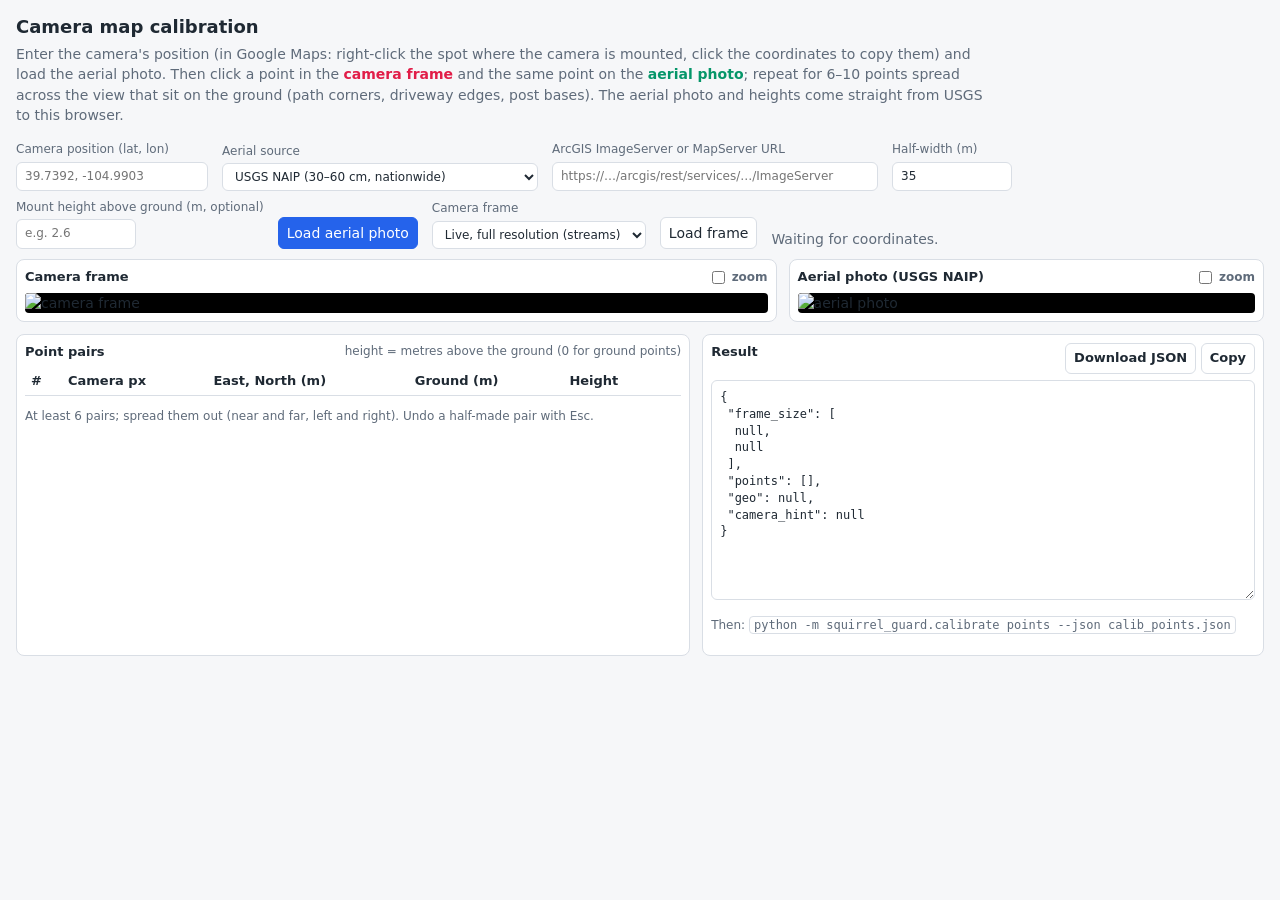
<file: deploy/recorder/replay/calib.html>
<!doctype html>
<html lang="en">
<head>
<meta charset="utf-8">
<meta name="viewport" content="width=device-width, initial-scale=1">
<title>Camera Map Calibration</title>
<!--
  Camera calibration from an aerial photo: pair points in the camera frame with the same points on USGS NAIP
  orthoimagery (public domain, ~30 cm/px, fetched by THIS browser straight from imagery.nationalmap.gov; the
  coordinates you type never go to the camera system). Ground heights come from USGS 3DEP (1 m) the same way.
  Output: points JSON for `python -m squirrel_guard.calibrate points --json FILE` (world = local east/north/up
  metres around the coordinates you enter; put those on the camera's position).
-->
<style>
  :root {
    --bg: #f6f7f9; --panel: #ffffff; --text: #1f2933; --muted: #5f6b7a; --line: #d9dee5; --accent: #2563eb;
    --cam: #e11d48; --map: #059669; --warn: #b45309;
  }
  @media (prefers-color-scheme: dark) {
    :root:not([data-theme="light"]) { --bg: #12161c; --panel: #1b2129; --text: #e5e9ef; --muted: #9aa5b4; --line: #2c3540;
      --accent: #60a5fa; --cam: #fb7185; --map: #34d399; --warn: #fbbf24; }
  }
  :root[data-theme="dark"] { --bg: #12161c; --panel: #1b2129; --text: #e5e9ef; --muted: #9aa5b4; --line: #2c3540;
    --accent: #60a5fa; --cam: #fb7185; --map: #34d399; --warn: #fbbf24; }
  * { box-sizing: border-box; }
  body { margin: 0; background: var(--bg); color: var(--text); font: 14px/1.45 system-ui, -apple-system, "Segoe UI", sans-serif; }
  header { padding: 14px 16px 6px; }
  h1 { font-size: 18px; margin: 0 0 4px; }
  p.lead { margin: 0; color: var(--muted); max-width: 980px; }
  .bar { display: flex; flex-wrap: wrap; gap: 8px 14px; align-items: end; padding: 10px 16px; }
  label { display: flex; flex-direction: column; font-size: 12px; color: var(--muted); gap: 3px; }
  input, select, button { font: inherit; color: var(--text); background: var(--panel); border: 1px solid var(--line); border-radius: 6px; padding: 5px 8px; }
  input[type=number] { width: 120px; }
  button { cursor: pointer; }
  button.primary { background: var(--accent); color: #fff; border-color: var(--accent); }
  .panes { display: grid; grid-template-columns: 1.6fr 1fr; gap: 12px; padding: 0 16px; }
  @media (max-width: 900px) { .panes { grid-template-columns: 1fr; } }
  .pane { background: var(--panel); border: 1px solid var(--line); border-radius: 8px; padding: 8px; min-width: 0; }
  .pane h2 { font-size: 13px; margin: 0 0 6px; display: flex; justify-content: space-between; gap: 8px; }
  .stage { position: relative; overflow: auto; max-height: 70vh; border-radius: 4px; background: #000; }
  .stage img { display: block; width: 100%; height: auto; cursor: crosshair; user-select: none; -webkit-user-drag: none; }
  .stage.zoom img { width: 200%; }
  .mk { position: absolute; transform: translate(-50%, -50%); width: 18px; height: 18px; border-radius: 50%; border: 2px solid #fff;
        font: bold 10px/14px system-ui; text-align: center; color: #fff; pointer-events: none; box-shadow: 0 0 0 1px #0008; }
  .mk.cam { background: var(--cam); } .mk.map { background: var(--map); } .mk.pending { outline: 3px solid var(--warn); }
  .hint { color: var(--muted); font-size: 12px; font-weight: normal; }
  #status { color: var(--muted); }
  #status.warn { color: var(--warn); }
  table { border-collapse: collapse; width: 100%; font-size: 13px; }
  th, td { border-bottom: 1px solid var(--line); padding: 4px 6px; text-align: left; }
  td input { width: 70px; padding: 2px 4px; }
  .out { padding: 12px 16px 24px; display: grid; grid-template-columns: 1.2fr 1fr; gap: 12px; }
  @media (max-width: 900px) { .out { grid-template-columns: 1fr; } }
  textarea { width: 100%; height: 220px; font: 12px/1.4 ui-monospace, monospace; background: var(--panel); color: var(--text); border: 1px solid var(--line); border-radius: 6px; padding: 8px; }
  code { background: var(--panel); border: 1px solid var(--line); border-radius: 4px; padding: 1px 4px; }
</style>
</head>
<body>
<header>
  <h1>Camera map calibration</h1>
  <p class="lead">Enter the camera's position (in Google Maps: right-click the spot where the camera is mounted, click the
  coordinates to copy them) and load the aerial photo. Then click a point in the <b style="color:var(--cam)">camera frame</b>
  and the same point on the <b style="color:var(--map)">aerial photo</b>; repeat for 6&ndash;10 points spread across the view
  that sit on the ground (path corners, driveway edges, post bases). The aerial photo and heights come straight from USGS to
  this browser.</p>
</header>
<div class="bar">
  <label>Camera position (lat, lon) <input id="ll" placeholder="39.7392, -104.9903" size="24"></label>
  <label>Aerial source <select id="srcmap">
    <option value="https://imagery.nationalmap.gov/arcgis/rest/services/USGSNAIPPlus/ImageServer">USGS NAIP (30–60 cm, nationwide)</option>
    <option value="custom">County / city GIS (paste ArcGIS service URL)…</option>
  </select></label>
  <label id="customlbl" hidden>ArcGIS ImageServer or MapServer URL <input id="custom" size="46" placeholder="https://…/arcgis/rest/services/…/ImageServer"></label>
  <label>Half-width (m) <input id="rad" type="number" value="35" min="10" max="200" step="5"></label>
  <label>Mount height above ground (m, optional) <input id="mh" type="number" step="0.05" placeholder="e.g. 2.6"></label>
  <button id="loadmap" class="primary">Load aerial photo</button>
  <label>Camera frame <select id="src">
    <option value="go2rtc">Live, full resolution (streams)</option>
    <option value="portal">Live snapshot (640×360)</option>
    <option value="file">Image file…</option>
  </select></label>
  <input id="file" type="file" accept="image/*" hidden>
  <button id="loadcam">Load frame</button>
  <span id="status">Waiting for coordinates.</span>
</div>
<div class="panes">
  <section class="pane"><h2>Camera frame <span class="hint" id="camsize"></span>
    <label style="flex-direction:row;align-items:center;gap:4px"><input type="checkbox" id="zc"> zoom</label></h2>
    <div class="stage" id="camstage"><img id="camimg" alt="camera frame"></div></section>
  <section class="pane"><h2>Aerial photo (USGS NAIP) <span class="hint" id="mapinfo"></span>
    <label style="flex-direction:row;align-items:center;gap:4px"><input type="checkbox" id="zm"> zoom</label></h2>
    <div class="stage" id="mapstage"><img id="mapimg" alt="aerial photo" crossorigin="anonymous"></div></section>
</div>
<div class="out">
  <section class="pane"><h2>Point pairs <span class="hint">height = metres above the ground (0 for ground points)</span></h2>
    <table><thead><tr><th>#</th><th>Camera px</th><th>East, North (m)</th><th>Ground (m)</th><th>Height</th><th></th></tr></thead>
    <tbody id="rows"></tbody></table>
    <p class="hint">At least 6 pairs; spread them out (near and far, left and right). Undo a half-made pair with Esc.</p></section>
  <section class="pane"><h2>Result <span><button id="dl">Download JSON</button> <button id="copy">Copy</button></span></h2>
    <textarea id="json" readonly></textarea>
    <p class="hint">Then: <code>python -m squirrel_guard.calibrate points --json calib_points.json</code></p></section>
</div>
<script>
const $ = (id) => document.getElementById(id);
const R = 6378137, merc = (lat, lon) => [R * lon * Math.PI / 180, R * Math.log(Math.tan(Math.PI / 4 + lat * Math.PI / 360))];
const SIZE = 1024;
let geo = null, pairs = [], pending = null, nextId = 1;
const status = (t, warn) => { $('status').textContent = t; $('status').className = warn ? 'warn' : ''; };

function parseLL() {
  const m = $('ll').value.match(/(-?\d+(?:\.\d+)?)\s*[, ]\s*(-?\d+(?:\.\d+)?)/);
  if (!m) return null;
  const lat = +m[1], lon = +m[2];
  return Math.abs(lat) <= 90 && Math.abs(lon) <= 180 ? { lat, lon } : null;
}

async function elevation(mx, my) {
  // 3DEP identify (getSamples on this service times out); value is metres as a string, "NoData" outside coverage
  const u = 'https://elevation.nationalmap.gov/arcgis/rest/services/3DEPElevation/ImageServer/identify?geometryType=esriGeometryPoint'
    + `&geometry=${encodeURIComponent(JSON.stringify({ x: mx, y: my, spatialReference: { wkid: 3857 } }))}`
    + '&returnGeometry=false&returnCatalogItems=false&f=json';
  try {
    const v = parseFloat((await (await fetch(u)).json()).value);
    return Number.isFinite(v) ? v : null;
  } catch { return null; }
}

$('loadmap').onclick = async () => {
  const ll = parseLL();
  if (!ll) { status('Enter coordinates as "lat, lon", e.g. 39.7392, -104.9903.', true); return; }
  const r = Math.max(10, Math.min(200, +$('rad').value || 35)), k = Math.cos(ll.lat * Math.PI / 180);
  const [x0, y0] = merc(ll.lat, ll.lon), h = r / k;               // mercator half-span for r ground metres
  const bbox = [x0 - h, y0 - h, x0 + h, y0 + h];
  // any ArcGIS REST imagery: ImageServer -> /exportImage, MapServer -> /export (same bbox/size parameters)
  let base = $('srcmap').value === 'custom' ? $('custom').value.trim() : $('srcmap').value;
  base = base.replace(/\/(exportImage|export)\/?(\?.*)?$/i, '').replace(/\/$/, '').replace(/\?.*$/, '');
  if (!/^https:\/\/.+\/(ImageServer|MapServer)$/i.test(base)) { status('Paste an ArcGIS REST URL ending in /ImageServer or /MapServer.', true); return; }
  const op = /ImageServer$/i.test(base) ? 'exportImage' : 'export';
  const url = `${base}/${op}?bbox=${bbox.join(',')}&bboxSR=3857&imageSR=3857&size=${SIZE},${SIZE}&format=jpg&transparent=false&f=image`;
  status('Loading aerial photo… (USGS ground heights can take up to ~30 s each; the table fills in on its own)');
  geo = { lat: ll.lat, lon: ll.lon, x0, y0, k, r, bbox, url, elev0: null,
          source: /nationalmap\.gov/.test(base) ? 'USGS NAIP (public domain)' : base.replace(/^https:\/\//, '') + ' (check its licence)' };
  $('mapimg').onload = () => status(`Aerial photo loaded: ${2 * r} m across, shown at ${(2 * r / SIZE * 100).toFixed(0)} cm per pixel (real detail depends on the source: NAIP 30–60 cm, county imagery often 7–15 cm).`);
  $('mapimg').onerror = () => status('Aerial photo failed to load (outside the service area, the service blocks other sites, or it is down).', true);
  $('mapimg').src = url;
  $('mapinfo').textContent = `${2 * r} m across · north up`;
  geo.elev0 = await elevation(x0, y0);
  pairs.forEach(redraw); update();
};

function camURL() {
  const s = $('src').value;
  const cam = (new URLSearchParams(location.search).get('camera') || 'frontyard').replace(/[^A-Za-z0-9_-]/g, '');
  if (s === 'go2rtc') return 'https://streams.cam.example.org/api/frame.jpeg?src=' + cam + '&t=' + Date.now();
  if (s === 'portal') return 'https://cam.example.org/live.jpg?t=' + Date.now();
  return null;
}
$('srcmap').onchange = () => { $('customlbl').hidden = $('srcmap').value !== 'custom'; };
$('loadcam').onclick = () => {
  if ($('src').value === 'file') { $('file').click(); return; }
  $('camimg').src = camURL();
};
$('file').onchange = () => { const f = $('file').files[0]; if (f) $('camimg').src = URL.createObjectURL(f); };
$('camimg').onload = () => { $('camsize').textContent = `${$('camimg').naturalWidth}×${$('camimg').naturalHeight}`; update(); };
$('camimg').onerror = () => status('Camera frame failed to load (signed in? try the snapshot or an image file).', true);
$('zc').onchange = () => { $('camstage').classList.toggle('zoom', $('zc').checked); pairs.forEach(redraw); redrawPending(); };
$('zm').onchange = () => { $('mapstage').classList.toggle('zoom', $('zm').checked); pairs.forEach(redraw); };

const natural = (img, ev) => { const b = img.getBoundingClientRect();
  return [(ev.clientX - b.left) / b.width * img.naturalWidth, (ev.clientY - b.top) / b.height * img.naturalHeight]; };

function marker(stage, img, px, cls, label) {
  const el = document.createElement('div');
  el.className = 'mk ' + cls; el.textContent = label;
  el.style.left = (px[0] / img.naturalWidth * img.clientWidth) + 'px';
  el.style.top = (px[1] / img.naturalHeight * img.clientHeight) + 'px';
  stage.appendChild(el);
  return el;
}
function redraw(p) {
  (p.els || []).forEach((e) => e.remove());
  p.els = [marker($('camstage'), $('camimg'), p.cam, 'cam', p.id)];
  if (p.mapPx && $('mapimg').naturalWidth) p.els.push(marker($('mapstage'), $('mapimg'), p.mapPx, 'map', p.id));
}
function redrawPending() {
  if (pending && pending.el) pending.el.remove();
  if (pending) pending.el = marker($('camstage'), $('camimg'), pending.cam, 'cam pending', nextId);
}

$('camimg').onclick = (ev) => {
  if (!$('camimg').naturalWidth) return;
  if (pending && pending.el) pending.el.remove();
  pending = { cam: natural($('camimg'), ev) };
  redrawPending();
  status(`Point ${nextId}: now click the same spot on the aerial photo.`);
};
$('mapimg').onclick = async (ev) => {
  if (!geo || !$('mapimg').naturalWidth) return;
  if (!pending) { status('Click the point in the camera frame first.', true); return; }
  const mp = natural($('mapimg'), ev), [xmin, ymin, xmax, ymax] = geo.bbox;
  const mx = xmin + mp[0] / $('mapimg').naturalWidth * (xmax - xmin), my = ymax - mp[1] / $('mapimg').naturalHeight * (ymax - ymin);
  const p = { id: nextId++, cam: pending.cam, mapPx: mp, east: (mx - geo.x0) * geo.k, north: (my - geo.y0) * geo.k, ground: null, h: 0 };
  pending.el.remove(); pending = null;
  pairs.push(p); redraw(p); update();
  status(`Point ${p.id} added. ${pairs.length < 6 ? (6 - pairs.length) + ' more needed.' : 'Enough points; more spread = better.'}`);
  const e = await elevation(mx, my);
  p.ground = e != null && geo.elev0 != null ? e - geo.elev0 : null;
  update();
};
document.addEventListener('keydown', (ev) => { if (ev.key === 'Escape' && pending) { pending.el.remove(); pending = null; status('Cancelled.'); } });

function update() {
  const tb = $('rows'); tb.innerHTML = '';
  pairs.forEach((p) => {
    const tr = document.createElement('tr');
    tr.innerHTML = `<td>${p.id}</td><td>${p.cam[0].toFixed(0)}, ${p.cam[1].toFixed(0)}</td><td>${p.east.toFixed(2)}, ${p.north.toFixed(2)}</td>`
      + `<td>${p.ground == null ? '–' : p.ground.toFixed(2)}</td><td><input type="number" step="0.05" value="${p.h}"></td><td><button>✕</button></td>`;
    tr.querySelector('input').onchange = (e) => { p.h = +e.target.value || 0; update(); };
    tr.querySelector('button').onclick = () => { (p.els || []).forEach((e) => e.remove()); pairs = pairs.filter((q) => q !== p); update(); };
    tb.appendChild(tr);
  });
  const W = $('camimg').naturalWidth, H = $('camimg').naturalHeight;
  const mh = parseFloat($('mh').value);
  const out = {
    frame_size: [W || null, H || null],
    points: pairs.map((p) => ({ label: `p${p.id}`, px: [+p.cam[0].toFixed(1), +p.cam[1].toFixed(1)],
      world: [+p.east.toFixed(3), +p.north.toFixed(3), +(((p.ground || 0) + p.h)).toFixed(3)] })),
    geo: geo && { origin: { lat: geo.lat, lon: geo.lon, elev_m: geo.elev0 }, frame: 'local east/north/up metres; origin = the entered position',
      aerial: { url: geo.url, extent_m: [-geo.r, -geo.r, geo.r, geo.r], source: geo.source } },
    camera_hint: Number.isFinite(mh) ? { position_m: [0, 0, mh], note: 'entered by hand' } : null,
  };
  $('json').value = JSON.stringify(out, null, 1);
}
$('dl').onclick = () => { const a = document.createElement('a');
  a.href = URL.createObjectURL(new Blob([$('json').value], { type: 'application/json' })); a.download = 'calib_points.json'; a.click(); };
$('copy').onclick = () => navigator.clipboard && navigator.clipboard.writeText($('json').value).then(() => status('Copied.'));
$('mh').onchange = update;
window.addEventListener('resize', () => { pairs.forEach(redraw); redrawPending(); });
update();
</script>
</body>
</html>
</file>
